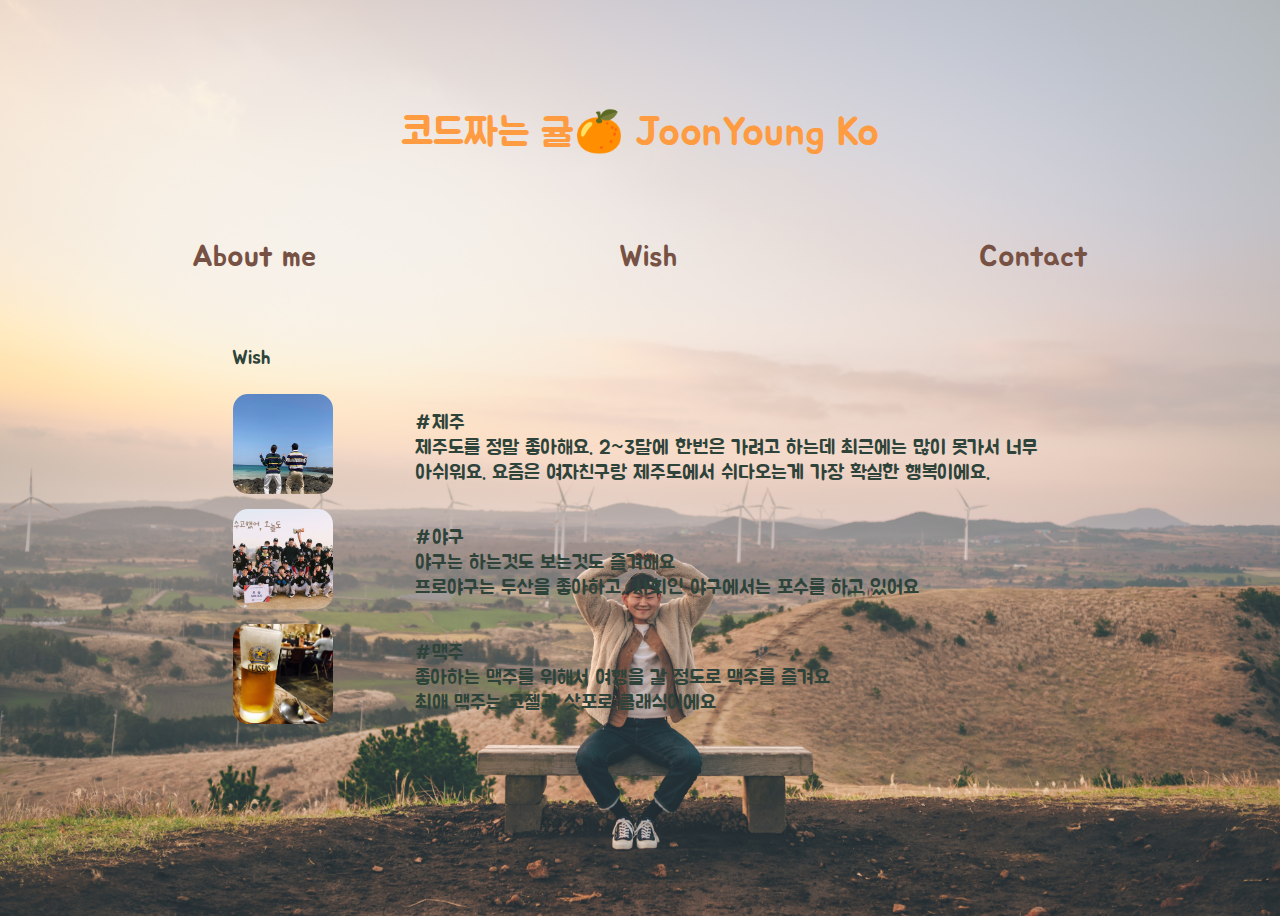
<file: wish.html>
<!DOCTYPE html>
<html lang="en">
<head>
    <meta charset="UTF-8">
    <meta http-equiv="X-UA-Compatible" content="IE=edge">
    <meta name="viewport" content="width=device-width, initial-scale=1.0">
    <title>Document</title>
    <link href="css/style.css" rel="stylesheet" />
    <link rel="preconnect" href="https://fonts.googleapis.com">
    <link rel="preconnect" href="https://fonts.gstatic.com" crossorigin>
    <link href="https://fonts.googleapis.com/css2?family=Jua&display=swap" rel="stylesheet">
    <title>
        JAYKO🍊 Intro
    </title>
</head>

<body>
    <div class="container">
        <div class="container_all">
            <div class="name">코드짜는 귤🍊 JoonYoung Ko</div>
            <div class="container_title">
                <div>
                    <a href="index.html">About me</a>
                </div>
                <div>
                    <a href="wish.html">Wish</a>
                </div>
                <div>
                    <a href="contact.html">Contact</a>
                </div>
            </div>
            <div class="content">
                <ul>Wish</ul>
                <div class="wish_box">
                    <div class="picture first_picture">
                    </div>
                    <div class="picture_comment">
                        <ul>#제주<br>
                        제주도를 정말 좋아해요. 2~3달에 한번은 가려고 하는데 최근에는 많이 못가서 너무 아쉬워요. 요즘은 여자친구랑 제주도에서 쉬다오는게 가장 확실한 행복이에요.</ul>
                    </div>
                </div>
                <div class="wish_box">
                    <div class="picture second_picture">
                    </div>
                    <div class="picture_comment">
                        <ul>#야구<br>
                        야구는 하는것도 보는것도 즐겨해요<br>
                        프로야구는 두산을 좋아하고, 사회인 야구에서는 포수를 하고 있어요</ul>
                    </div>
                </div>
                <div class="wish_box">
                    <div class="picture third_picture">
                    </div>
                    <div class="picture_comment">
                        <ul>#맥주<br>
                        좋아하는 맥주를 위해서 여행을 갈 정도로 맥주를 즐겨요<br>
                        최애 맥주는 코젤과 삿포로 클래식이에요</ul>
                    </div>
                </div>
            </div>
        </div>
    </div>
</body>
</html>
</file>
<file: css/style.css>
body{
    font-family: 'Jua', sans-serif;
    background-image: url("background_img.JPG");
    background-size: cover;
    background-position: center;
    height: 100vh;
    background-repeat: no-repeat;
    content: "";
    opacity: 1;
    z-index: -1;
}

a:link, :visited{
    text-decoration-line: none;
    text-decoration: none;
    color: #775244;
}

.container{
    height: 100vh;
    width: 100%;
    display: flex;
    flex-direction: column;
    align-items: center;
}

.name{
    font-size: 40px;
    color: #FF9B41;
    margin-top: 100px;
    display: flex;
    justify-content: center;
}

.container_all{
    height: 70vh;
    width: 70vw;
}

.container_title{
    display: flex;
    justify-content: space-between;
    font-size: 30px;
    margin-top: 80px;
    color: #775244;
}

.content{
    font-size: 20px;
    margin-top: 70px;
    color:#2E4339;
    
}

.first_about, .second_about{
    display: flex;
    justify-content: space-evenly;
}

.title{
    font-size:x-large;
    color: #8C946B;
}

.about_box{
    width: 50%;
}

.first_picture{
    background-image: url("jeju.jpeg");
}

.second_picture{
    background-image: url("baseball.jpeg");
}

.third_picture{
    background-image: url("bear.jpeg");
}


.picture{
    height: 100px;
    width: 100px;
    background-size: cover;
    background-position: center;
    border-radius: 15%;
    margin-bottom: 10px;
}

.wish_box{
    display: flex;
    justify-content: space-evenly;
    align-items: center;
}

.picture_comment{
    width:75%
}

.contact_content{
    height: 20px;
}
</file>
